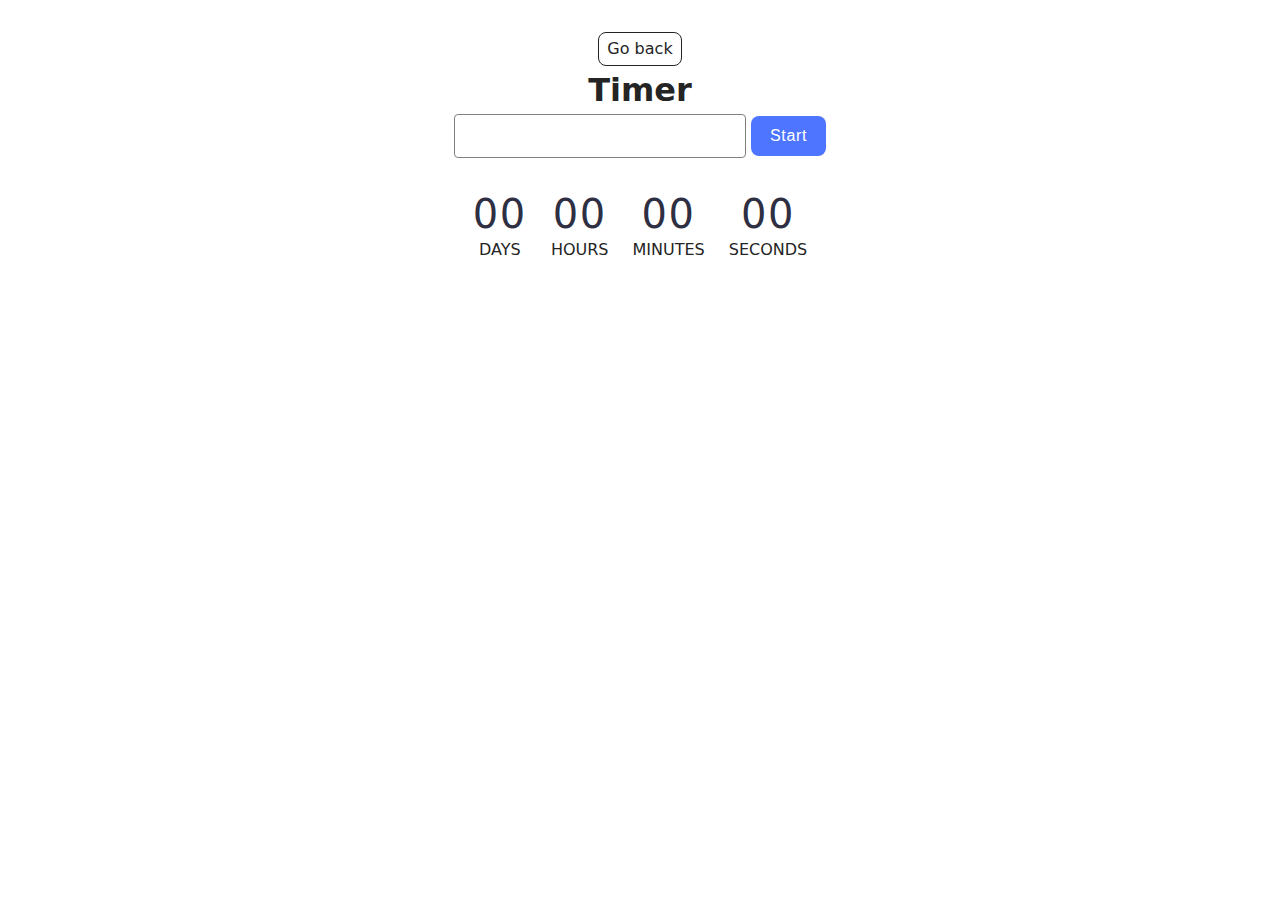
<file: src/1-timer.html>
<!DOCTYPE html>
<html lang="en">
  <head>
    <meta charset="UTF-8" />
    <meta http-equiv="X-UA-Compatible" content="IE=edge" />
    <meta name="viewport" content="width=device-width, initial-scale=1.0" />
    <title>Timer</title>
    <link rel="stylesheet" href="./css/styles.css" />
  </head>
  <body>
    <script type="module" src="./js/1-timer.js"></script>
    <main>
      <div class="container">
        <a class="back-link" href="./index.html">Go back</a>
        <h1 class="main-title">Timer</h1>

        <input class="input-data" type="text" id="datetime-picker" />
        <button class="button-start" type="button" data-start>Start</button>

        <div class="timer">
          <div class="field">
            <span class="value" data-days>00</span>
            <span class="label">Days</span>
          </div>
          <div class="field">
            <span class="value" data-hours>00</span>
            <span class="label">Hours</span>
          </div>
          <div class="field">
            <span class="value" data-minutes>00</span>
            <span class="label">Minutes</span>
          </div>
          <div class="field">
            <span class="value" data-seconds>00</span>
            <span class="label">Seconds</span>
          </div>
        </div>
      </div>
    </main>
  </body>
</html>
</file>
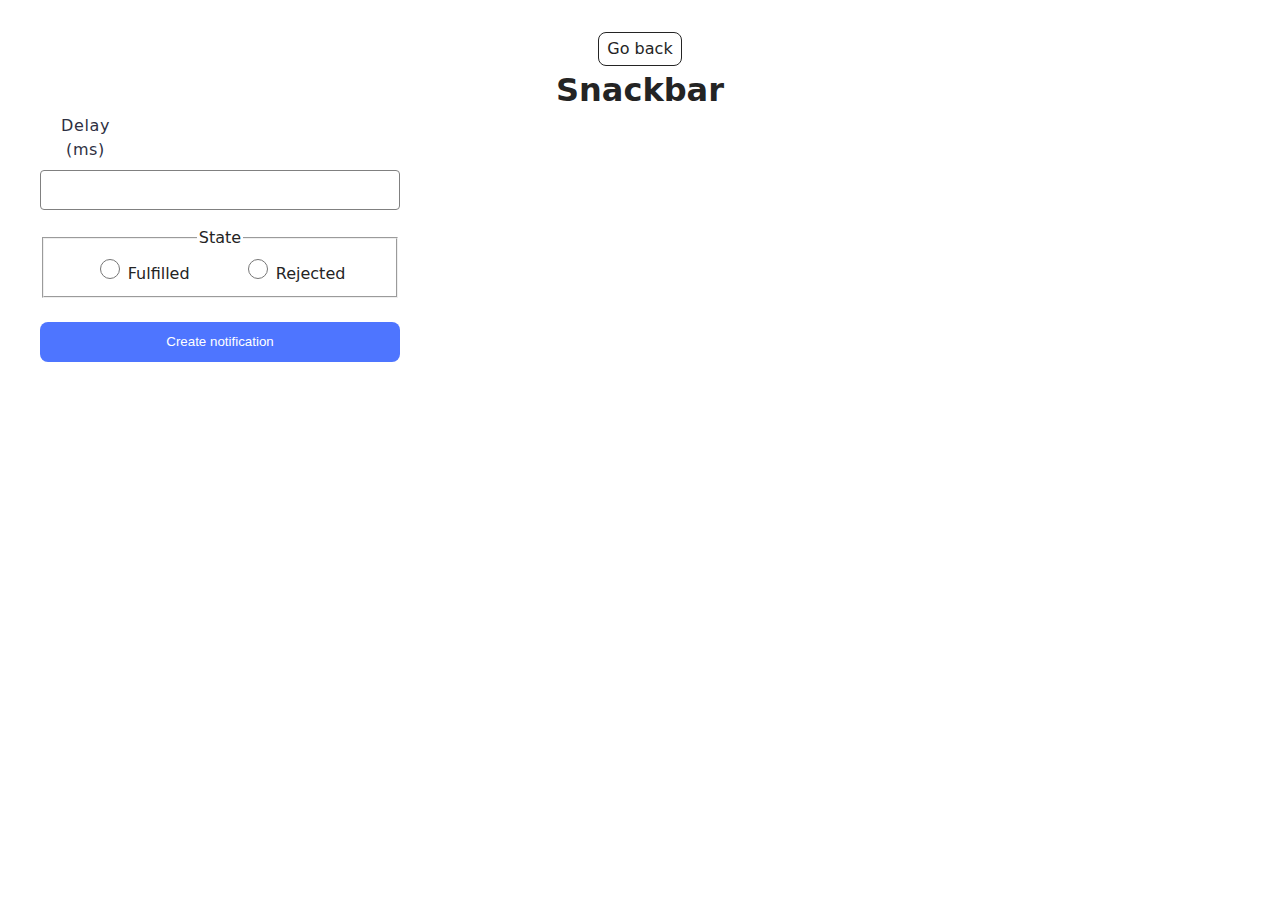
<file: src/2-snackbar.html>
<!DOCTYPE html>
<html lang="en">
  <head>
    <meta charset="UTF-8" />
    <meta http-equiv="X-UA-Compatible" content="IE=edge" />
    <meta name="viewport" content="width=device-width, initial-scale=1.0" />
    <title>Snackbar</title>
    <link rel="stylesheet" href="./css/styles.css" />
  </head>
  <body>
    <script type="module" src="./js/2-snackbar.js"></script>
    <main>
      <div class="container">
        <a class="back-link" href="./index.html">Go back</a>
        <h1 class="main-title">Snackbar</h1>

        <form class="form">
          <label>
            <span>Delay (ms)</span>
            <input class="input-number" type="number" name="delay" required />
          </label>

          <fieldset>
            <legend>State</legend>
            <label class="label-state">
              <input
                class="input-radio"
                type="radio"
                name="state"
                value="fulfilled"
                required
              />
              Fulfilled
            </label>
            <label>
              <input
                class="input-radio"
                type="radio"
                name="state"
                value="rejected"
                required
              />
              Rejected
            </label>
          </fieldset>

          <button class="button-submit" type="submit">
            Create notification
          </button>
        </form>
      </div>
    </main>
  </body>
</html>
</file>
<file: src/css/styles.css>
/**
  |============================
  | include css partials with
  | default @import url()
  |============================
*/
/* Common styles */
@import url('./reset.css');
@import url('./base.css');
@import url('./container.css');
@import url('./animations.css');

/* Sections style */
@import url('./header.css');
@import url('./vite-promo.css');
@import url('./badges.css');
@import url('./back-link.css');
@import url('./footer.css');


.input-data {
  font-size: 16px;
  line-height: 1.5;
  letter-spacing: 0.04em;
  color: #2e2f42;
  border: 1px solid #808080;
  border-radius: 4px;
  width: 272px;
  height: 40px;
  padding-left: 16px;
}

.input-data:hover {
  border: 1px solid #000;
}

.input-data:active {
  border: 1px solid #4e75ff;
}

.input-data:disabled {
  color: #808080;
  border: 1px solid #808080;
}

.button-start {
  width: 75px;
  height: 40px;
  border-radius: 8px;
  border: none;
  background-color: #4e75ff;
  color: #fff;
  font-size: 16px;
  line-height: 1.5;
  letter-spacing: 0.04em;
}

.button-start:hover {
  background: #6c8cff;

}

.button-start:disabled {
  background-color: #cfcfcf;
  color: #989898;
} 

.timer {
display: flex;
gap: 24px;
justify-content: center;
margin-top: 32px;
}

.label {
  text-transform: uppercase;
  display: flex;
  justify-content: center;
}

.value {
  font-size: 40px;
  line-height: 1.2;
  letter-spacing: 0.04em;
  color: #2e2f42;
  display: flex;
  justify-content: center;
}

.form {
  width: 360px;
}

.form span {
  display: block;
  font-size: 16px;
  line-height: 1.5;
  letter-spacing: 0.04em;
  color: #2e2f42;
  width: 91px;
}

.input-number {
  font-size: 16px;
  border: 1px solid #808080;
  border-radius: 4px;
  box-sizing: border-box;
  margin-top: 8px;
  margin-bottom: 16px;
  width: 360px;
    height: 40px;
}

.form input:hover {
  border: 1px solid #000;
}
 
.label-state {
  margin-right: 48px;
}

.input-radio {
  width: 20px;
  height: 20px;
  border: 1px solid #757575;
}

.input-radio:hover {
  border: 1px solid #000;
  border-radius: 14px;
}

.button-submit {
  border-radius: 8px;
  width: 360px;
  height: 40px;
  background-color: #4e75ff;
  border: none;
  color: #fff;
  margin-top: 24px;
}

.button-submit:hover {
   background-color: #6c8cff;
}
</file>
